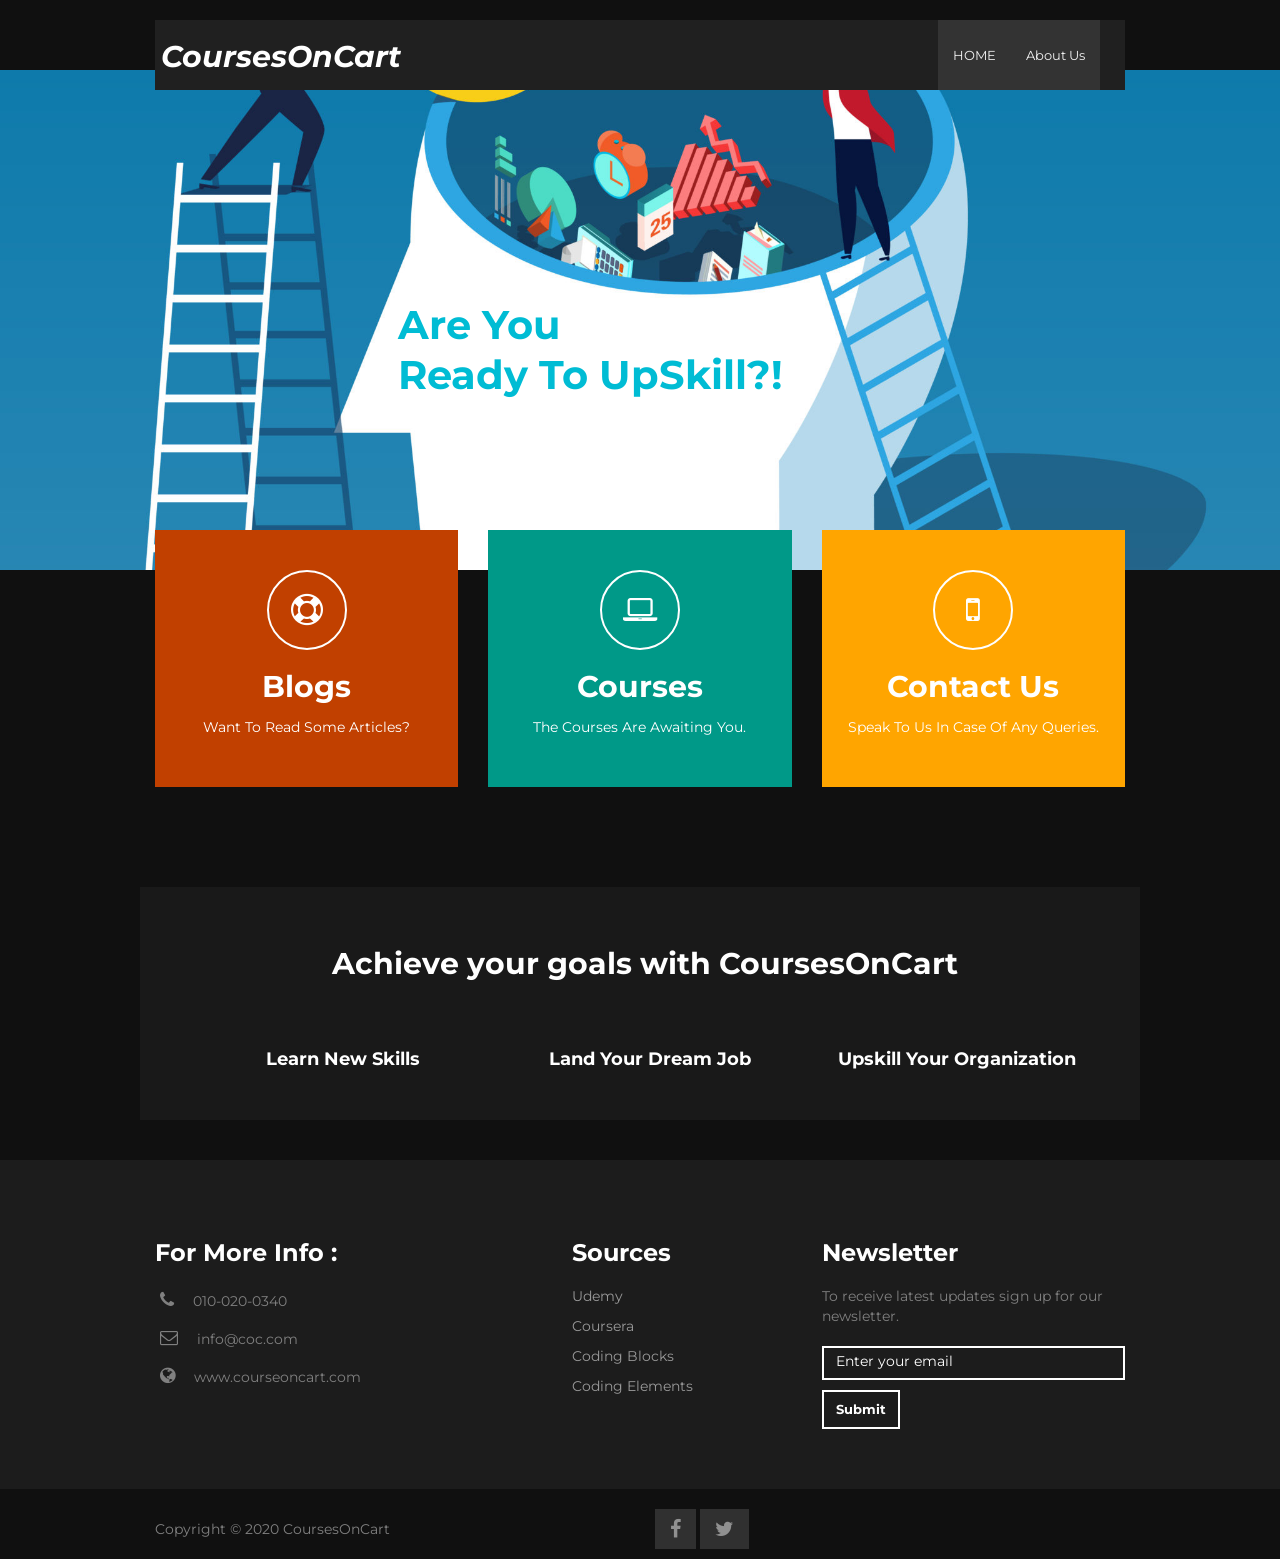
<file: main/index.html>
<!DOCTYPE html>
<html lang="en">
<head>
	<title>CoursesOnCart</title>
    <meta name="keywords" content="">
	<meta name="description" content="">
	<meta charset="utf-8">
	<meta http-equiv="X-UA-Compatible" content="IE=Edge">
	<meta name="viewport" content="width=device-width, initial-scale=1">

	<link rel="stylesheet" href="css/bootstrap.min.css">
	<link rel="stylesheet" href="css/font-awesome.min.css">
	<link rel="stylesheet" href="css/nivo-lightbox.css">
	<link rel="stylesheet" href="css/nivo_themes/default/default.css">
	<link rel="stylesheet" href="css/templatemo-style.css">
	<!-- google web font css -->
	<link href='http://fonts.googleapis.com/css?family=Montserrat:400,700' rel='stylesheet' type='text/css'>

</head>
<body>

	<div class="container">
		<div class="navbar navbar-default navbar-static-top" role="navigation">
		<div class="navbar-header">
			<button class="navbar-toggle" data-toggle="collapse" data-target=".navbar-collapse">
				<span class="icon icon-bar"></span>
				<span class="icon icon-bar"></span>
				<span class="icon icon-bar"></span>
			</button>
			<h1><em>CoursesOnCart</em></h1>
		</div>
		<div class="collapse navbar-collapse">
			<ul class="nav navbar-nav navbar-right">
				<li><a href="index.html" class="active">HOME</a></li>
				<li><a href="about.html" class="active">About Us</a></li>
			</ul>
		</div>
	</div>
</div>		

<!-- home section -->
<div id="home">
	<div class="container">
		
			<div class="col-md-3 col-sm-3"></div>
			<div class="col-md-6 col-sm-9" style=" padding: 40px 100px 0px 0px;">
				<h3>Are You</h3>
				<h1>Ready To UpSkill?!</h1>
			</div>
		
	</div>
</div>

<!-- divider section -->
<div class="divider">
	<div class="container">
		<div class="row">
			<div class="col-md-4 col-sm-6">
				<div class="divider-wrapper divider-one">
					<i class="fa fa-life-ring"></i>
					<h2>Blogs</h2>
					<p>Want To Read Some Articles?</p>
				</div>
			</div>
			<div class="col-md-4 col-sm-6">
				<div class="divider-wrapper divider-two">
					<i class="fa fa-laptop"></i>
					<h2>Courses</h2>
					<p>The Courses Are Awaiting You.</p>
				</div>
			</div>
			<div class="col-md-4 col-sm-12">
				<div class="divider-wrapper divider-three">
					<i class="fa fa-mobile"></i>
					<a  href="#m"><h2>Contact Us</h2></a>
					<p>Speak To Us In Case Of Any Queries.</p>
				</div>
			</div>
		</div>
	</div>
</div>

<!-- about section -->
<div id="about">
	  <div class="container" style="margin-bottom: 40px;">
           
			<div class="col-md-2 col-sm-12 about-des" >
			</div>
			<div class="col-md-12 col-sm-12 about-des" >
				<h2  class = "d" style="text-align:center;">Achieve your goals with CoursesOnCart</h2>
				<div class="q">
					<div class="e" align="center">
						<div class="col-md-4 col-sm-12 about-des">
							<h4>Learn New Skills</h4>
						</div>
						<div class="col-md-4 col-sm-12 about-des">
							<h4>Land Your Dream Job</h4>
						</div>
						<div class=" t col-md-4 col-sm-12 about-des">
							<h4>Upskill Your Organization</h4>
						</div>
					</div>
				
				</div>
				
				</div>

	</div>
</div>	

<!-- footer section -->
<footer>
	<div class="container">
		<div class="row">
        
			<div id="m" class="h col-md-5 col-sm-4">
				<h3>For More Info : </h3>
				<p><i class="fa fa-phone"></i> 010-020-0340</p>
				<p><i class="fa fa-envelope-o"></i> info@coc.com</p>
              <p><i class="fa fa-globe"></i> www.courseoncart.com</p>
			</div>

			<div class="col-md-3 col-sm-4">
				<h3>Sources</h3>
				<p><a href="https://www.udemy.com/">Udemy</a></p>
				<p><a href="https://www.coursera.org/">Coursera</a></p>
				<p><a href="https://online.codingblocks.com/">Coding Blocks</a></p>
				<p><a href="https://www.codingelements.com/">Coding Elements</a></p>
			</div>
            
			<div class="col-md-4 col-sm-4 newsletter">
				<h3>Newsletter</h3>
				<p>To receive latest updates sign up for our newsletter.</p>
				<div class="input-group">
           	    	<form action="#" method="post">
                        <input name="email" type="email" placeholder="Enter your email" class="form-control" autorequired>
                    	<button type="submit" name="submit" class="btn email">Submit</button>
                  	</form>
				 </div>
			</div>
            
		</div>
	</div>
</footer>

<!-- copyright section -->
<div class="copyright">
	<div class="container">
		<div class="row">
			<div class="col-md-6 col-sm-6">
				<p>Copyright © 2020 CoursesOnCart</p>
			</div>
			<div class="col-md-6 col-sm-6">
				<ul class="social-icons">
					<li><a href="#" class="fa fa-facebook"></a></li>
					<li><a href="#" class="fa fa-twitter"></a></li>
				</ul>
			</div>
		</div>
	</div>
</div>


<!-- javascript js -->	
<script src="js/jquery.js"></script>
<script src="js/bootstrap.min.js"></script>	
<script src="js/nivo-lightbox.min.js"></script>
<script src="js/custom.js"></script>

</body>
</html>
</file>
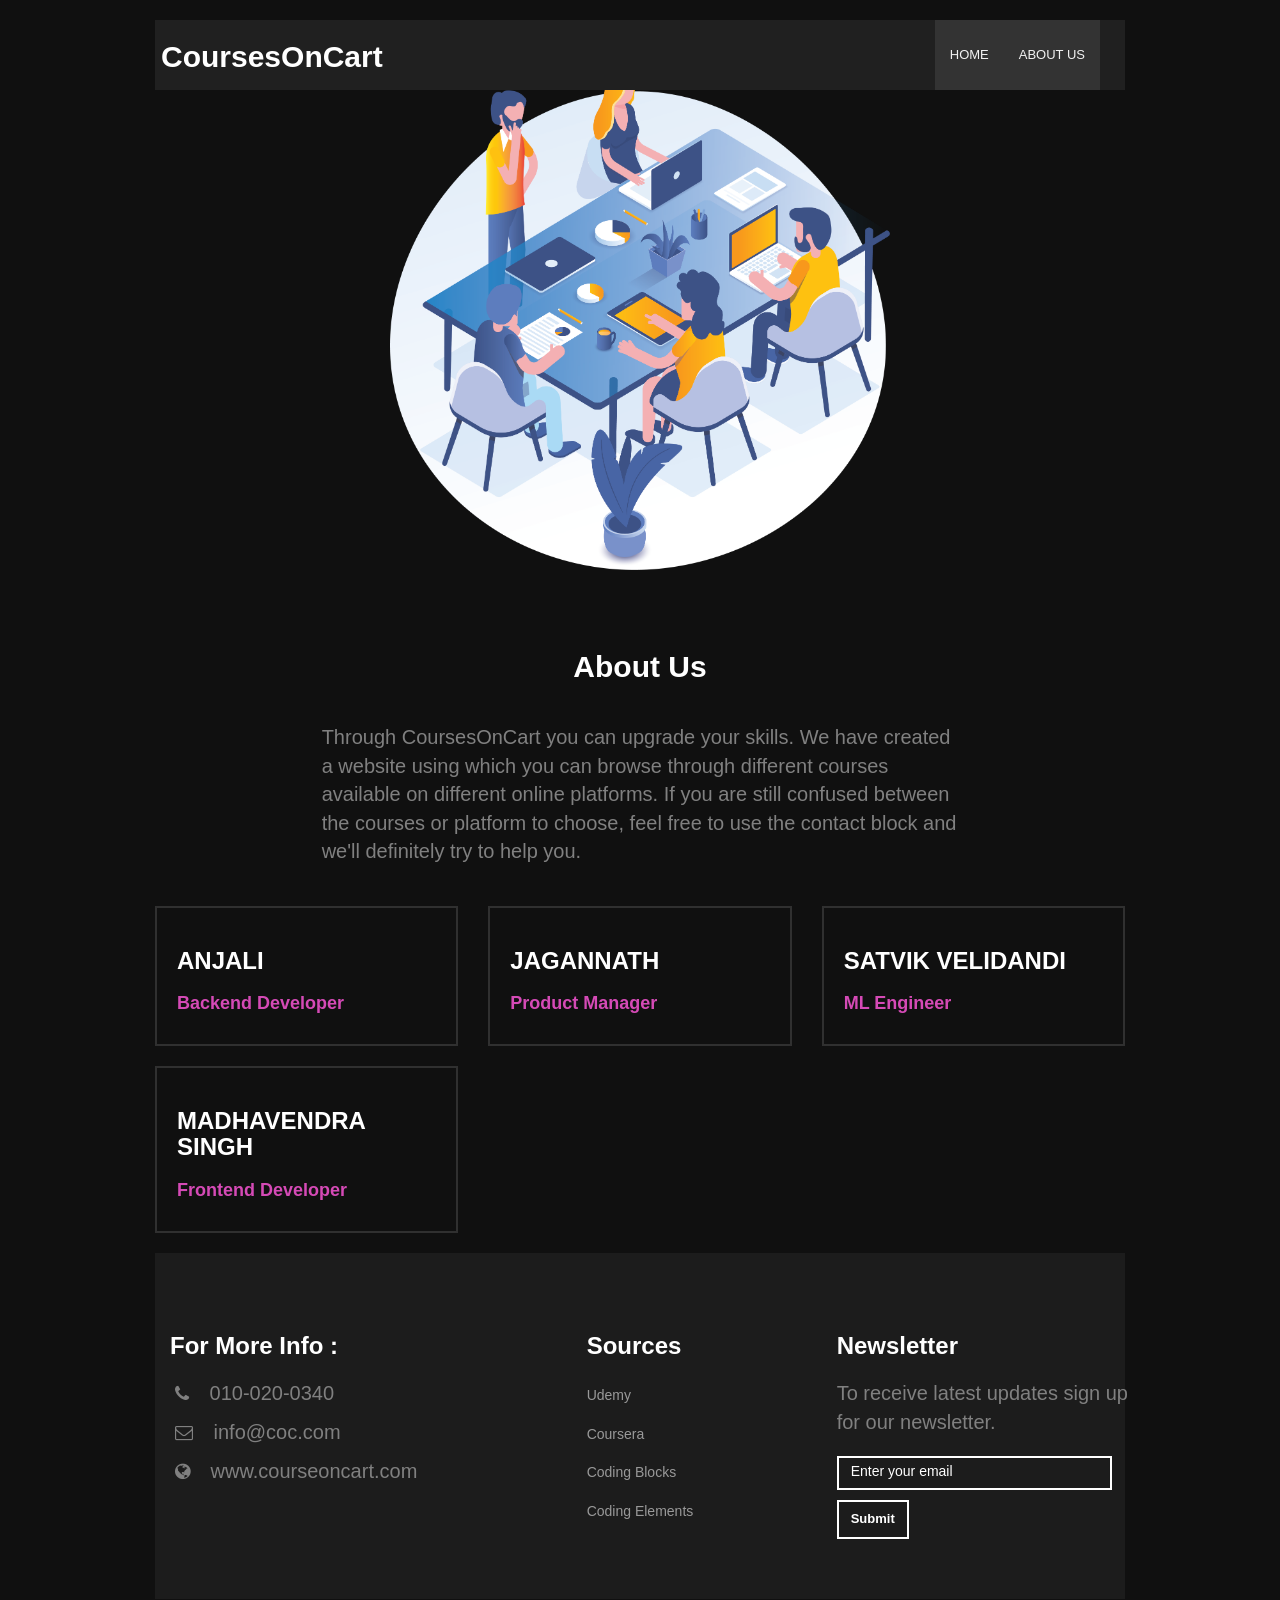
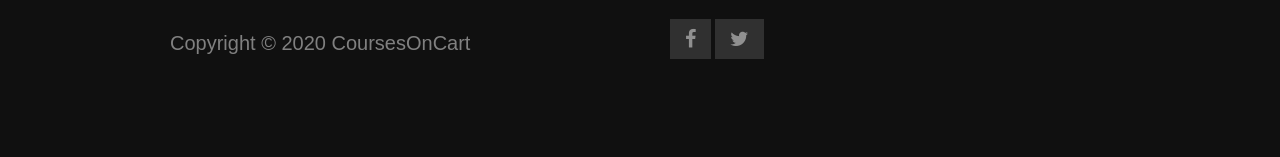
<file: main/about.html>
<!DOCTYPE html>
<html lang="en">
<head>
	<title>CoursesOnCart - About</title>
    <meta name="keywords" content="">
	<meta name="description" content="">
	<meta charset="utf-8">
	<meta http-equiv="X-UA-Compatible" content="IE=Edge">
	<meta name="viewport" content="width=device-width, initial-scale=1">

	<link rel="stylesheet" href="css/bootstrap.min.css">
	<link rel="stylesheet" href="css/font-awesome.min.css">
	<link rel="stylesheet" href="css/nivo-lightbox.css">
	<link rel="stylesheet" href="css/nivo_themes/default/default.css">
	<link rel="stylesheet" href="css/templatemo-style.css">

</head>
<body>
	


	<div class="container">
		<div class="navbar navbar-default navbar-static-top" role="navigation">
		<div class="navbar-header">
			<button class="navbar-toggle" data-toggle="collapse" data-target=".navbar-collapse">
				<span class="icon icon-bar"></span>
				<span class="icon icon-bar"></span>
				<span class="icon icon-bar"></span>
			</button>
			<h1 style="t">CoursesOnCart</h1>
		</div>
		<div class="collapse navbar-collapse">
			<ul class="nav navbar-nav navbar-right">
				<li><a href="index.html" class="active">HOME</a></li>
				<li><a href="about.html" class="active">ABOUT US</a></li>
			</ul>
		</div>
	</div>
</div>		

<!-- about header section -->
	
<div id="about-header" >
	<div>
		<div class="row">
			<div class="col-md-10 col-sm-12">
			</div>
		</div>
	</div>
</div>


<div id="team">
	<div class="container">
    
		<div class="row">
			<div class="col-md-offset-2 col-md-8 col-sm-12">
				<h1>About Us</h1>
                <p>Through CoursesOnCart you can upgrade your skills. We have created a website using which you can browse through different courses available on different online platforms. If you are still confused between the courses or platform to choose, feel free to use the contact block and we'll definitely try to help you.</p>
			</div>
         </div>
         
         <div class="row mt30">
			<div class="col-md-4 col-sm-4 col-xs-9">
				<div class="team-wrapper">
					<h3>ANJALI</h3>
					<h4>Backend Developer</h4>
				</div>
			</div>
			<div class="col-md-4 col-sm-4 col-xs-9">
				<div class="team-wrapper">
					<h3>JAGANNATH</h3>
					<h4>Product Manager</h4>
				</div>
			</div>
			<div class="col-md-4 col-sm-4 col-xs-9">
				<div class="team-wrapper">
					<h3>SATVIK VELIDANDI</h3>
					<h4>ML Engineer</h4>
					
				</div>
			</div>
			<div class="col-md-4 col-sm-4 col-xs-9" style="padding-top: 20px;
			                                                 padding-bottom: 20px;">
				<div class="team-wrapper">
					<h3>MADHAVENDRA SINGH</h3>
					<h4>Frontend Developer</h4>
				</div>
			</div>
         </div>
         
         

<!-- footer section -->
<footer>
	<div class="container">
		<div class="row">
        
			<div id="m" class="h col-md-5 col-sm-4">
				<h3>For More Info : </h3>
				<p><i class="fa fa-phone"></i> 010-020-0340</p>
				<p><i class="fa fa-envelope-o"></i> info@coc.com</p>
              <p><i class="fa fa-globe"></i> www.courseoncart.com</p>
			</div>

			<div class="col-md-3 col-sm-4">
				<h3>Sources</h3>
				<p><a href="https://www.udemy.com/">Udemy</a></p>
				<p><a href="https://www.coursera.org/">Coursera</a></p>
				<p><a href="https://online.codingblocks.com/">Coding Blocks</a></p>
				<p><a href="https://www.codingelements.com/">Coding Elements</a></p>
			</div>
            
			<div class="col-md-4 col-sm-4 newsletter">
				<h3>Newsletter</h3>
				<p>To receive latest updates sign up for our newsletter.</p>
				<div class="input-group">
           	    	<form action="#" method="post">
                        <input name="email" type="email" placeholder="Enter your email" class="form-control" autorequired>
                    	<button type="submit" name="submit" class="btn email">Submit</button>
                  	</form>
				 </div>
			</div>
            
		</div>
	</div>
</footer>

<!-- copyright section -->
<div class="copyright">
	<div class="container">
		<div class="row">
			<div class="col-md-6 col-sm-6">
				<p>Copyright © 2020 CoursesOnCart</p>
			</div>
			<div class="col-md-6 col-sm-6">
				<ul class="social-icons">
					<li><a href="#" class="fa fa-facebook"></a></li>
					<li><a href="#" class="fa fa-twitter"></a></li>
				</ul>
			</div>
		</div>
	</div>
</div>


<!-- javascript js -->	
<script src="js/jquery.js"></script>
<script src="js/bootstrap.min.js"></script>	
<script src="js/nivo-lightbox.min.js"></script>
<script src="js/custom.js"></script>

</body>
</html>
</file>
<file: main/css/templatemo-style.css>
/*

OneTel Template

http://www.templatemo.com/tm-468-onetel

*/

body
	{
		background: #101010;
    color: #808080;
		font-family: 'Montserrat', sans-serif;
    font-weight: 400;
	}

  .container .abc{
    background-color: #101010;
  }
   .d{
    margin-bottom: 40px;
   }
  .t {
    margin-bottom: 40px;
  }

@media (min-width: 768px) {
  .container {
    width: 700px;
  }
}
@media (min-width: 992px) {
  .container {
    width: 900px;
  }
}
@media (min-width: 1200px) {
  .container {
    width: 1000px;
  }
}

.mt20 {
	margin-top: 20px;
}

.mt30 {
	margin-top: 30px;
}

/* heading section */
h1,h2,h3,h4 {
  color: #fff;
  font-weight: bold;
}

h1,h2 {
  font-size: 30px;
}

/* images retina */
img {
  max-width: 100%;
  height: auto;
}

/* button section */
.btn {
  background: transparent;
  border: 2px solid #fff;
  border-radius: 0px;
  box-shadow: none;
  color: #fff;
  padding: 12px 18px;
  font-size: 13px;
  font-weight: bold;
  transition: all 0.4s ease-in;
}
.btn:hover {
  background: #009988;
  border-color: transparent;
}

.email {
	margin-top: 10px;
	padding: 8px 12px;
}

/* navigation */

.navbar-default {
    background: #202020;
    border: none;
    border-left: 6px solid #202020;
    padding-right: 40px;
    margin: 0 !important;
    position: relative;
    top: 20px;
  }
.navbar-default .navbar-brand {
    font-size: 40px;
    line-height: 40px;
    padding-top: 4px;
   }
.navbar-default .navbar-nav li a {
  color: #f2f2f2;
  font-size: 13px;
  font-weight: 400;
  line-height: 40px;
  transition: all 0.4s ease-in;
 }
.navbar-default .navbar-nav > li > a:hover,
.navbar-default .navbar-nav > li > a:focus {
  color: #ffa500;
}
.navbar-default .navbar-nav > .active > a,
.navbar-default .navbar-nav > .active > a:hover,
.navbar-default .navbar-nav > .active > a:focus {
  	color: #ffa500;
  	background-color: transparent;
}
.navbar-default .navbar-toggle {
  	background: #d54ab6;
  	border-radius: 0px;
   	border: none;
   	margin-top: 20px;
   	margin-bottom: 30px;
}
.navbar-default .navbar-toggle .icon-bar {
    background: #fff;
    border-color: transparent;
}
.navbar-default .navbar-toggle:hover,
.navbar-default .navbar-toggle:focus { 
  background-color: transparent 
}

.active {
	background: #333;
}

/* home section */
#home {
  background: url('../Images/homeimg.jpg') no-repeat;
  background-size: cover;
  background-position: center;
  min-height: 500px;
  padding-top: 180px;
  padding-bottom: 100px;
}
#home h1,
#home h3 {
  color: #00bcd4;
  align-items: left;
  line-height: 30px;
  font-size: 40px;
}

/* divider section */
.divider {
  color: #fff;
  text-align: center;
}
.divider .fa {
  border: 2px solid #fff;
  border-radius: 50%;
  font-size: 32px;
  width: 80px;
  height: 80px;
  line-height: 76px;
  text-transform: capitalize;
}
.divider h2 {
  padding-bottom: 4px;
}
.divider .divider-wrapper {
  padding: 40px 20px 40px 20px;
  position: relative;
  bottom: 40px;
  transition: all 0.4s ease-in;
}
.divider .divider-wrapper:hover {
  bottom: 60px;
  cursor: pointer;
}
.divider .divider-one {
  background: #c14000;
}
.divider .divider-two {
  background: #009988;
}
.divider .divider-three {
  background: #ffa500;
}

/* about section */
#about-header {
  background: url('../Images/about-us.png') no-repeat ;
  background-size: contain;
  background-position: center;
  min-height: 500px; 
}

#about {
  padding-top: 60px;
}
#about .container {
  background: #191919;
}
#about .col-md-6 {
  padding: 0;
  margin: 0;
}
#about .about-des {
  padding-top: 20px;
  padding-left: 30px;
  padding-right: 20px;
}
#about .btn {
  margin-top: 30px;
}

/* team section */
#team {
  padding-top: 60px;
  padding-bottom: 80px;
}
#team h1 {
  padding-bottom: 30px;
  text-align: center;
}
#team h3 {
  padding-bottom: 10px;
}
#team p {
  font-size: 20px;
}
#team .team-wrapper {
  border: 2px solid #303030;
  padding: 20px;
}
#team h4 {
  color: #d54ab6;
}
#team img {
  opacity: 0.8;
}
#team hr {
  border-color: #303030;
  margin-top: 80px;
  margin-bottom: 80px;
}
#team strong {
  display: inline-block;
  padding-top: 12px;
  padding-bottom: 10px;
}
#team .progress {
  border-radius: 0px;
  height: 4px;
}

/* portfolio section */
#portfolio-header {
  background: url('../images/portfolio-header.jpg') no-repeat;
  background-size: cover;
  background-position: center;
  min-height: 500px;
  padding-top: 160px;
}
#portfolio {
  text-align: center;
  padding-top: 80px;
  padding-bottom: 60px;
  }
#portfolio h2 {
  padding-bottom: 20px;
}
#portfolio .col-md-4,
#portfolio .col-md-3 {
  padding: 0;
  margin: 0;
}
#portfolio img {
  width: 100%;
  transition: all 0.4s ease-in;
  opacity: 0.8;
}
#portfolio img:hover {
  opacity: 1;
}
#portfolio .btn {
  margin-top: 30px;
}

/* contact section */
#contact-header {
  background: url('../images/contact-header.jpg') no-repeat;
  background-size: cover;
  background-position: center;
  min-height: 500px;
  padding-top: 160px;
}
#contact {
  padding-top: 60px;
  padding-bottom: 60px;
}
#contact h2 {
  text-align: center;
  padding-bottom: 30px;
}
#contact .form-control {
  background: #202020;
  border: none;
  border-radius: 0px;
  box-shadow: none;
  margin-bottom: 20px;
  transition: all 0.4s ease-in;
  color: #fff;
}
#contact .form-control:focus {
  background: #404040;
}
#contact input {
  height: 53px;
}
.form-control::-moz-placeholder {
  color: #fff;
  opacity: 1;
}
.form-control:-ms-input-placeholder {
  color: #fff;
}
.form-control::-webkit-input-placeholder {
  color: #fff;
}
#map-canvas
  {
    border: none;
    width: 100%;
    height: 300px;
  }

/* footer section */
footer {
  background: #1c1c1c;
  padding-top: 60px;
  padding-bottom: 60px;
}
footer .fa {
	font-size: 18px;
	margin-right: 10px;
	padding: 5px;
}
footer h3 {
  padding-bottom: 10px;
}
footer .newsletter p {
  padding-bottom: 10px;
}
footer .form-control {
  background: transparent;
  border: 2px solid #fff;
  border-radius: 0px;
  padding-bottom: 10px;
}

footer .form-control:focus,
footer .form-control:hover {
	color: #fff;
  	background: #806040;
  	border-color: transparent;
}
footer .input-group-addon {
  background: #fff;
}
footer a, footer a:visited {
  font-size: 14px;
  color: #999;
}
footer a:hover {
  color: #fff;
  text-decoration: none;
}

/* copyright section */
.copyright {
	margin: 10px 0px;
}
.copyright p {
  padding-top: 20px;
}
.social-icons {
  padding: 0px;
  margin: 0px;
}
.social-icons li {
  display: inline-block;
  list-style: none;
  background: #303030;
  margin: 10px 0px 0px 0px;
}
.social-icons li a {
  color: #909090;
  text-decoration: none;
  font-size: 20px;
  padding: 10px 15px;
  text-align: center;
  transition: all 0.4s ease-in;
  
}
.social-icons li a:hover {
  background: #d54ab6;
  color: #fff;
}

/* media 960 */
@media ( max-width: 980px ) {
  .divider .divider-wrapper {
    margin-bottom: 20px;
  }
  #about .about-des {
    padding-bottom: 40px;
  }
  #team .team-wrapper {
    margin-bottom: 40px;
  }
  #contact h3 {
    padding-top: 20px;
  }
  #contact .btn {
    margin-bottom: 20px;
  }
  footer h3 {
    padding-top: 30px;
  }
}
</file>
<file: main/css/nivo_themes/default/default.css>
/*
 * Nivo Lightbox Default Theme v1.0
 * http://dev7studios.com/nivo-lightbox
 *
 * Copyright 2013, Dev7studios
 * Free to use and abuse under the MIT license.
 * http://www.opensource.org/licenses/mit-license.php
 */
 
.nivo-lightbox-theme-default.nivo-lightbox-overlay { 
	background: #666;
	background: rgba(0,0,0,0.6); 
}
.nivo-lightbox-theme-default .nivo-lightbox-content.nivo-lightbox-loading { background: url(loading.gif) no-repeat 50% 50%; }

.nivo-lightbox-theme-default .nivo-lightbox-nav {
	top: 10%;
	width: 8%;
	height: 80%;
	text-indent: -9999px;
	background-repeat: no-repeat;
	background-position: 50% 50%;
	opacity: 0.5;
}
.nivo-lightbox-theme-default .nivo-lightbox-nav:hover { 
	opacity: 1; 
	background-color: rgba(0,0,0,0.5);
}
.nivo-lightbox-theme-default .nivo-lightbox-prev { 
	background-image: url(prev.png); 
	border-radius: 0 3px 3px 0;
}
.nivo-lightbox-theme-default .nivo-lightbox-next { 
	background-image: url(next.png); 
	border-radius: 3px 0 0 3px;
}

.nivo-lightbox-theme-default .nivo-lightbox-close {
	display: block;
	background: url(close.png) no-repeat;
	width: 48px;
	height: 48px;
	text-indent: -9999px;
	padding: 5px;
	opacity: 0.5;
}
.nivo-lightbox-theme-default .nivo-lightbox-close:hover { opacity: 1; }

.nivo-lightbox-theme-default .nivo-lightbox-title-wrap { bottom: -7%; }
.nivo-lightbox-theme-default .nivo-lightbox-title {
	font: 14px/20px 'Helvetica Neue', Helvetica, Arial, sans-serif;
	font-style: normal;
	font-weight: normal;
	background: #000;
	color: #fff;
	padding: 7px 15px;
	border-radius: 30px;
}

.nivo-lightbox-theme-default .nivo-lightbox-image img {
	background: #fff;
	-webkit-box-shadow: 0px 1px 1px rgba(0,0,0,0.4);
	        box-shadow: 0px 1px 1px rgba(0,0,0,0.4);
}
.nivo-lightbox-theme-default .nivo-lightbox-ajax,
.nivo-lightbox-theme-default .nivo-lightbox-inline {
	background: #fff;
	padding: 40px;
	-webkit-box-shadow: 0px 1px 1px rgba(0,0,0,0.4);
	        box-shadow: 0px 1px 1px rgba(0,0,0,0.4);
}

@media (-webkit-min-device-pixel-ratio: 1.3),
       (-o-min-device-pixel-ratio: 2.6/2),
       (min--moz-device-pixel-ratio: 1.3),
       (min-device-pixel-ratio: 1.3),
       (min-resolution: 1.3dppx) {

	.nivo-lightbox-theme-default .nivo-lightbox-content.nivo-lightbox-loading { 
		background-image: url(loading@2x.gif); 
		-webkit-background-size: 32px 32px; 
		        background-size: 32px 32px;
	}
	.nivo-lightbox-theme-default .nivo-lightbox-prev { 
		background-image: url(prev@2x.png); 
		-webkit-background-size: 48px 48px; 
		        background-size: 48px 48px;
	}
	.nivo-lightbox-theme-default .nivo-lightbox-next { 
		background-image: url(next@2x.png); 
		-webkit-background-size: 48px 48px; 
		        background-size: 48px 48px;
	}
	.nivo-lightbox-theme-default .nivo-lightbox-close { 
		background-image: url(close@2x.png); 
		-webkit-background-size: 16px 16px; 
		        background-size: 16px 16px;
	}
	
}
</file>
